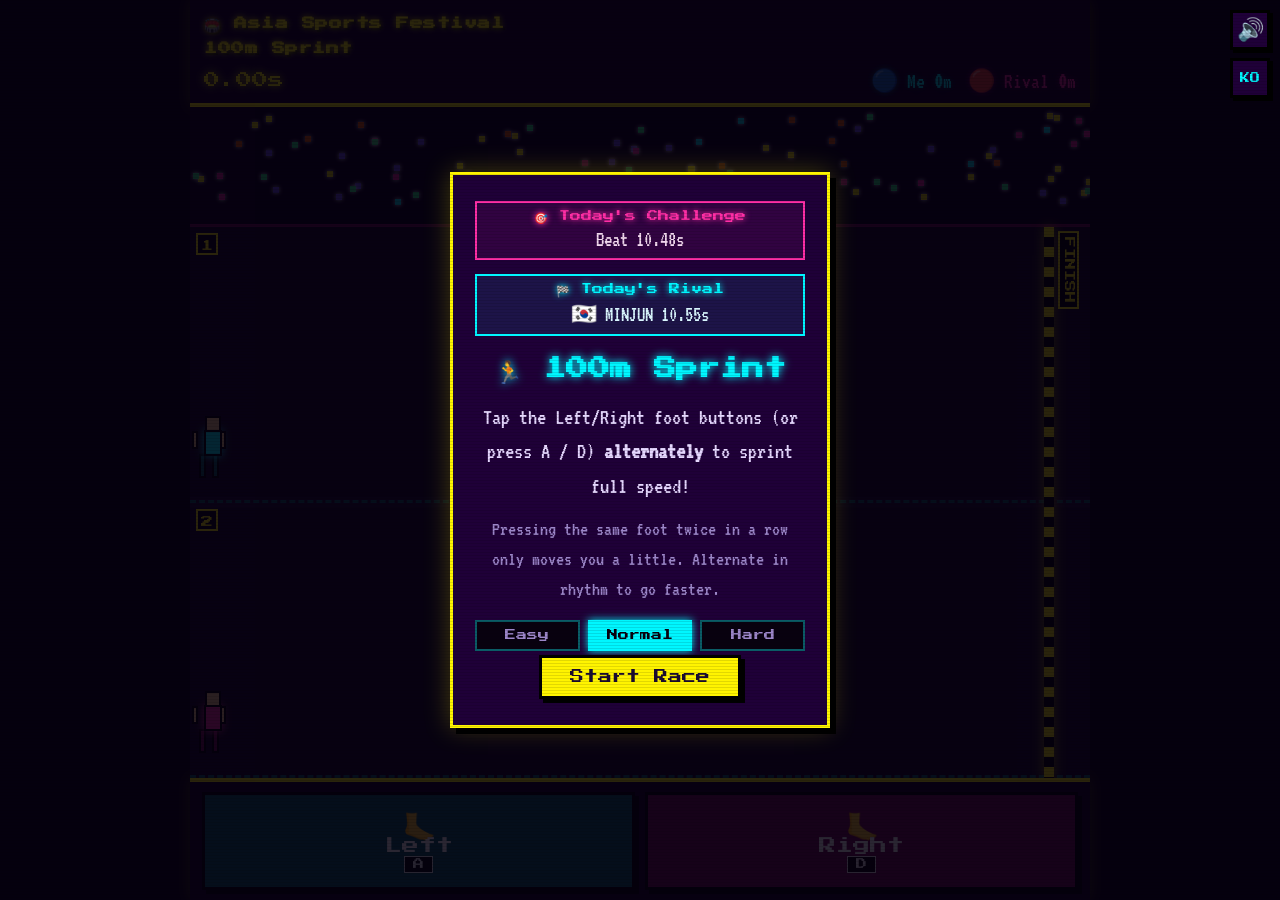
<file: index.html>
<!DOCTYPE html>
<html lang="ko">
<head>
<meta charset="UTF-8" />
<meta name="viewport" content="width=device-width, initial-scale=1.0, maximum-scale=1.0, user-scalable=no" />
<title>아시아 스포츠 페스티벌 - 육상 100m</title>
<link rel="preconnect" href="https://fonts.googleapis.com" />
<link rel="preconnect" href="https://fonts.gstatic.com" crossorigin />
<link href="https://fonts.googleapis.com/css2?family=Press+Start+2P&family=VT323&display=swap" rel="stylesheet" />
<link rel="stylesheet" href="style.css" />
</head>
<body>
  <div class="crt-overlay"></div>
  <div class="top-right-controls">
    <button id="soundToggleBtn" class="icon-toggle-btn" type="button" aria-label="소리 켜기/끄기">🔊</button>
    <button id="langToggleBtn" class="icon-toggle-btn lang-toggle-btn" type="button" aria-label="언어 전환">EN</button>
  </div>
  <div class="game-wrap">

    <header class="scoreboard">
      <h1><span data-i18n="h1Main">🏟️ 아시아 스포츠 페스티벌</span> <span data-i18n="h1Sub">육상 100m</span></h1>
      <div class="scoreboard-info">
        <div class="timer" id="timer">0.00초</div>
        <div class="distances">
          <span class="dist player-dist"><span data-i18n="labelMe">🔵 나</span> <b id="playerDist">0</b>m</span>
          <span class="dist bot-dist"><span data-i18n="labelRival">🔴 상대</span> <b id="botDist">0</b>m</span>
        </div>
      </div>
    </header>

    <main class="stadium">
      <div class="sky"></div>
      <div class="crowd" id="crowd"></div>
      <div id="comboDisplay" class="combo-display hidden"></div>
      <div id="comboPopup" class="combo-popup"></div>

      <div class="track">
        <div class="lane lane-player">
          <div class="lane-label">1</div>
          <div class="runner player" id="player">
            <div class="head"></div>
            <div class="body"></div>
            <div class="arm arm-left"></div>
            <div class="arm arm-right"></div>
            <div class="leg leg-left"></div>
            <div class="leg leg-right"></div>
          </div>
          <div class="runner ghost hidden" id="ghost">
            <div class="head"></div>
            <div class="body"></div>
            <div class="arm arm-left"></div>
            <div class="arm arm-right"></div>
            <div class="leg leg-left"></div>
            <div class="leg leg-right"></div>
          </div>
        </div>
        <div class="lane lane-bot">
          <div class="lane-label">2</div>
          <div class="runner bot" id="bot">
            <div class="head"></div>
            <div class="body"></div>
            <div class="arm arm-left"></div>
            <div class="arm arm-right"></div>
            <div class="leg leg-left"></div>
            <div class="leg leg-right"></div>
          </div>
        </div>
        <div class="finish-line">
          <span>FINISH</span>
        </div>
      </div>
    </main>

    <footer class="controls">
      <button id="leftFootBtn" class="foot-btn foot-left" type="button">
        <span class="foot-icon">🦶</span>
        <span class="foot-text" data-i18n="footLeft">왼발</span>
        <span class="key-hint">A</span>
      </button>
      <button id="rightFootBtn" class="foot-btn foot-right" type="button">
        <span class="foot-icon">🦶</span>
        <span class="foot-text" data-i18n="footRight">오른발</span>
        <span class="key-hint">D</span>
      </button>
    </footer>
  </div>

  <!-- Start overlay -->
  <div id="startOverlay" class="overlay">
    <div class="overlay-card">
      <div class="daily-challenge-box">
        <div class="daily-challenge-title" data-i18n="dailyChallengeTitle">🎯 오늘의 챌린지</div>
        <div id="dailyChallengeText" class="daily-challenge-text"></div>
      </div>
      <div class="rival-box">
        <div class="rival-box-title" data-i18n="rivalBoxTitle">🏁 오늘의 라이벌</div>
        <div id="rivalBoxText" class="rival-box-text"></div>
      </div>
      <h2 data-i18n="startTitle">🏃 육상 100m 달리기</h2>
      <p data-i18n="startInstruction">왼발/오른발 버튼(또는 키보드 A / D)을 <b>번갈아</b> 눌러서 전력 질주하세요!</p>
      <p class="tip" data-i18n="startTip">같은 발을 연속으로 누르면 조금만 전진해요. 리듬을 타면서 번갈아 눌러야 빨라져요.</p>
      <div class="difficulty-row">
        <button class="difficulty-btn" type="button" data-difficulty="easy" data-i18n="difficultyEasy">쉬움</button>
        <button class="difficulty-btn" type="button" data-difficulty="normal" data-i18n="difficultyNormal">보통</button>
        <button class="difficulty-btn" type="button" data-difficulty="hard" data-i18n="difficultyHard">어려움</button>
      </div>
      <button id="startBtn" class="primary-btn" data-i18n="startBtn">레이스 시작</button>
    </div>
  </div>

  <!-- Countdown overlay -->
  <div id="countdownOverlay" class="overlay hidden">
    <div class="countdown-number" id="countdownNumber">3</div>
  </div>

  <!-- False start overlay -->
  <div id="falseStartOverlay" class="overlay hidden">
    <div class="overlay-card">
      <h2 class="false-start-title" data-i18n="falseStartTitle">🚫 부정출발!</h2>
      <p data-i18n="falseStartMsg">총소리가 나기 전에 발을 움직였어요.<br />신호를 기다렸다가 다시 도전하세요.</p>
      <button id="falseStartRetryBtn" class="primary-btn" data-i18n="falseStartRetry">다시 도전</button>
    </div>
  </div>

  <!-- Result overlay -->
  <div id="resultOverlay" class="overlay hidden">
    <div class="overlay-card">
      <h2 id="resultTitle">🏆 결과</h2>
      <div id="medalBadge" class="medal-badge hidden"></div>
      <div id="newRecordBanner" class="new-record-banner hidden" data-i18n="newRecordBanner">🏆 최고기록 경신!</div>
      <div id="dailyChallengeBadge" class="daily-challenge-badge hidden" data-i18n="dailyChallengeSuccess">🎯 오늘의 챌린지 성공!</div>
      <p id="resultMessage"></p>
      <p class="result-time"><span data-i18n="finishTimeLabel">완주 시간:</span> <b id="resultTime">0.00</b><span data-i18n="secondsUnit">초</span></p>
      <p class="max-combo-row"><span data-i18n="maxComboLabel">이번 레이스 최고 콤보:</span> <b id="maxComboValue">0</b></p>
      <div class="result-btn-row">
        <button id="restartBtn" class="primary-btn big-restart-btn" data-i18n="restartBtn">다시 달리기</button>
        <button id="mainMenuBtn" class="secondary-btn" data-i18n="mainMenuBtn">메인으로 돌아가기</button>
        <button id="shareImageBtn" class="secondary-btn share-btn hidden" type="button" data-i18n="shareImageBtn">📸 결과 이미지 저장</button>
      </div>
      <div class="result-detail-group">
        <p id="bestTimeRow" class="best-time-row hidden"><span data-i18n="personalBestLabel">🥇 개인 최고기록:</span> <b id="bestTimeValue">0.00</b><span data-i18n="secondsUnit">초</span></p>
        <p id="nextGoalRow" class="next-goal-row hidden"><span data-i18n="nextGoalLabel">🎯 다음 목표:</span> <b id="nextGoalValue">0.00</b><span data-i18n="secondsUnit">초</span></p>
        <p id="beatBestRow" class="beat-best-row hidden"></p>
        <p id="rivalResultRow" class="rival-result-row hidden"></p>
        <div id="ghostBeatBadge" class="ghost-beat-badge hidden" data-i18n="ghostBeatBadge">👻 내 자신을 이겼습니다!</div>
      </div>
    </div>
  </div>

  <script src="script.js"></script>
</body>
</html>
</file>
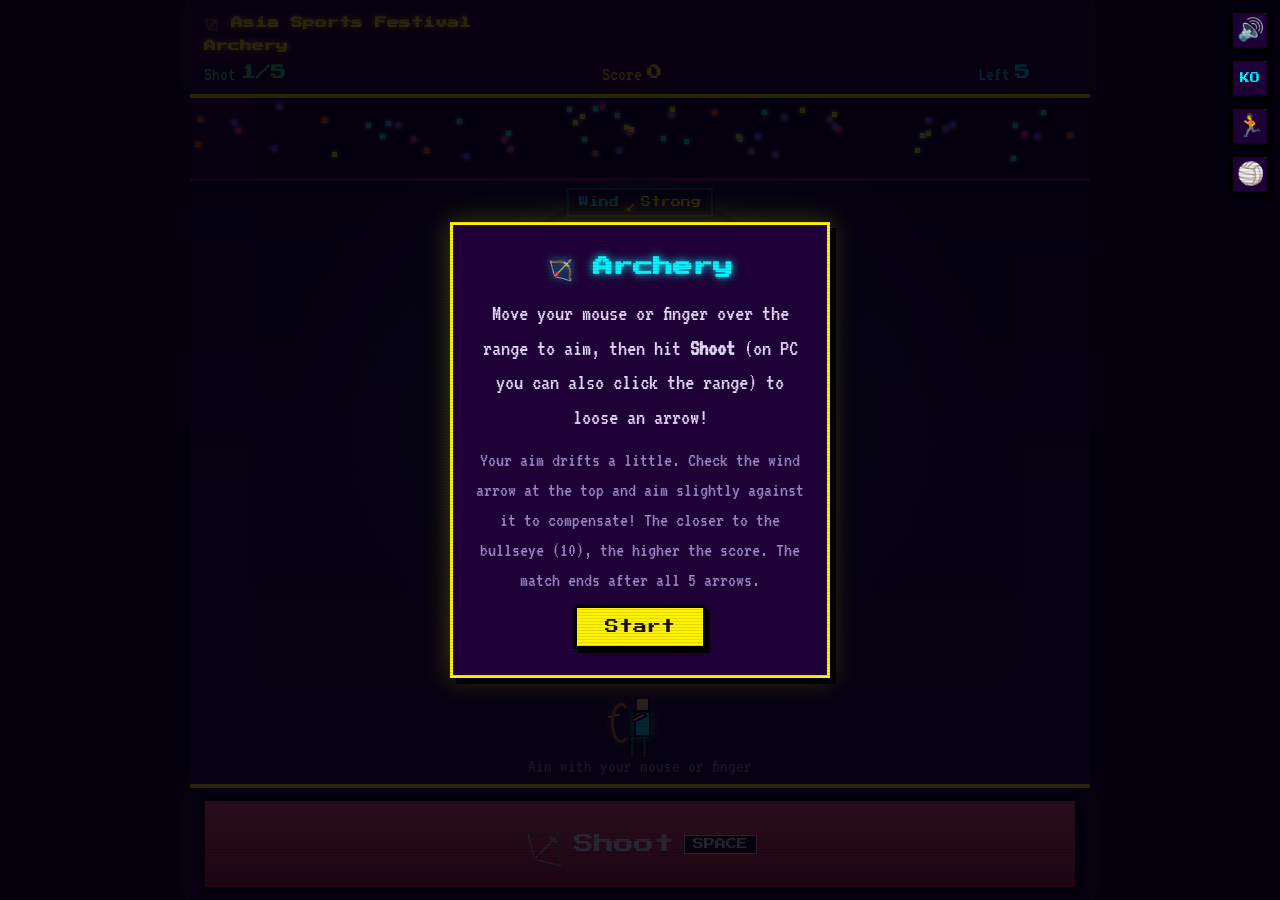
<file: archery.html>
<!DOCTYPE html>
<html lang="ko">
<head>
<meta charset="UTF-8" />
<meta name="viewport" content="width=device-width, initial-scale=1.0, maximum-scale=1.0, user-scalable=no" />
<title>아시아 스포츠 페스티벌 - 양궁</title>
<link rel="preconnect" href="https://fonts.googleapis.com" />
<link rel="preconnect" href="https://fonts.gstatic.com" crossorigin />
<link href="https://fonts.googleapis.com/css2?family=Press+Start+2P&family=VT323&display=swap" rel="stylesheet" />
<link rel="stylesheet" href="archery.css" />
</head>
<body>
  <div class="crt-overlay"></div>
  <div class="top-right-controls">
    <button id="soundToggleBtn" class="icon-toggle-btn" type="button" aria-label="소리 켜기/끄기">🔊</button>
    <button id="langToggleBtn" class="icon-toggle-btn lang-toggle-btn" type="button" aria-label="언어 전환">EN</button>
    <a href="index.html" class="icon-toggle-btn home-link-btn" aria-label="육상 100m로 이동">🏃</a>
    <a href="sepak.html" class="icon-toggle-btn home-link-btn" aria-label="세팍타크로로 이동">🏐</a>
  </div>

  <div class="game-wrap">
    <header class="scoreboard">
      <h1><span data-i18n="h1Main">🏹 아시아 스포츠 페스티벌</span> <span data-i18n="h1Sub">양궁</span></h1>
      <div class="scoreboard-info">
        <div class="stat shot-stat"><span data-i18n="shotLabel">발</span> <b id="shotValue">1/5</b></div>
        <div class="stat score-stat"><span data-i18n="scoreLabel">점수</span> <b id="scoreValue">0</b></div>
        <div class="stat arrows-stat"><span data-i18n="arrowsLabel">화살</span> <b id="arrowsValue">5</b></div>
      </div>
    </header>

    <main class="range-stage" id="rangeStage">
      <div class="sky"></div>
      <div class="crowd" id="crowd"></div>

      <div class="wind-indicator" id="windIndicator">
        <span class="wind-tag" data-i18n="windLabel">바람</span>
        <span class="wind-arrow" id="windArrow">→</span>
        <span class="wind-strength" id="windStrength"></span>
      </div>

      <div class="target" id="target">
        <div class="target-rings"></div>
        <div class="target-center"></div>
      </div>

      <div class="target-pulse" id="targetPulse"></div>
      <div class="stuck-arrows" id="stuckArrows"></div>

      <div class="aim-line" id="aimLine"></div>
      <div class="reticle" id="reticle"><div class="ring"></div></div>
      <div class="score-popup" id="scorePopup">
        <span class="score-popup-main" id="scorePopupMain"></span>
        <span class="score-popup-sub" id="scorePopupSub"></span>
      </div>
      <div class="combo-popup" id="comboPopup"></div>

      <div class="archer" id="archer">
        <div class="head"></div>
        <div class="body"></div>
        <div class="bow"></div>
        <div class="arm arm-front"></div>
        <div class="arm arm-back"></div>
        <div class="leg leg-left"></div>
        <div class="leg leg-right"></div>
      </div>

      <div class="arrow-flying" id="arrowFlying"></div>

      <div class="aim-tip" id="aimTip" data-i18n="aimHint">마우스나 손가락으로 조준하세요</div>
    </main>

    <footer class="controls">
      <button id="shootBtn" class="shoot-btn" type="button">
        <span class="shoot-icon">🏹</span>
        <span class="shoot-text" data-i18n="shootBtn">발사</span>
        <span class="key-hint">SPACE</span>
      </button>
    </footer>
  </div>

  <!-- Start overlay -->
  <div id="startOverlay" class="overlay">
    <div class="overlay-card">
      <h2 data-i18n="startTitle">🏹 양궁</h2>
      <p data-i18n="startInstruction">화면 위에서 마우스나 손가락을 움직여 과녁을 조준하고, <b>발사</b> 버튼(PC는 화면 클릭도 가능)으로 화살을 쏘세요!</p>
      <p class="tip" data-i18n="startTip">조준선이 미세하게 흔들려요. 한가운데(10점)에 가까울수록 높은 점수! 5발을 모두 쏘면 경기가 끝나고 결과가 나옵니다.</p>
      <button id="startBtn" class="primary-btn" data-i18n="startBtn">시작하기</button>
    </div>
  </div>

  <!-- Result overlay -->
  <div id="resultOverlay" class="overlay hidden">
    <div class="overlay-card">
      <h2 id="resultTitle" data-i18n="resultTitle">🎯 결과</h2>
      <div id="newRecordBanner" class="new-record-banner hidden" data-i18n="newRecordBanner">🏆 최고기록 경신!</div>
      <p id="ratingText" class="rating-text"></p>
      <p class="result-stat total-score-row"><span data-i18n="finalScoreLabel">TOTAL SCORE</span> <b id="finalScore">0</b> <span class="of-max" id="finalOfMax">/ 50</span></p>
      <p class="breakdown-label" data-i18n="breakdownLabel">5발의 점수</p>
      <div id="shotBreakdown" class="shot-breakdown"></div>
      <div class="result-extra-stats">
        <div class="mini-stat">
          <span class="mini-stat-label" data-i18n="bestHitLabel">최고 명중</span>
          <b id="bestHitValue">-</b>
        </div>
        <div class="mini-stat">
          <span class="mini-stat-label" data-i18n="perfectCountLabel">PERFECT</span>
          <b id="perfectCountValue">0</b>
        </div>
        <div class="mini-stat">
          <span class="mini-stat-label" data-i18n="maxComboLabel">최고 콤보</span>
          <b id="maxComboValue">0</b>
        </div>
      </div>
      <p class="result-stat best-score-row"><span data-i18n="bestScoreLabel">개인 최고 점수:</span> <b id="bestScoreValue">0</b></p>
      <div class="result-btn-row">
        <button id="restartBtn" class="primary-btn big-restart-btn" data-i18n="restartBtn">다시 쏘기</button>
        <button id="mainMenuBtn" class="secondary-btn" data-i18n="mainMenuBtn">메인으로 돌아가기</button>
      </div>
    </div>
  </div>

  <script src="archery.js"></script>
</body>
</html>
</file>
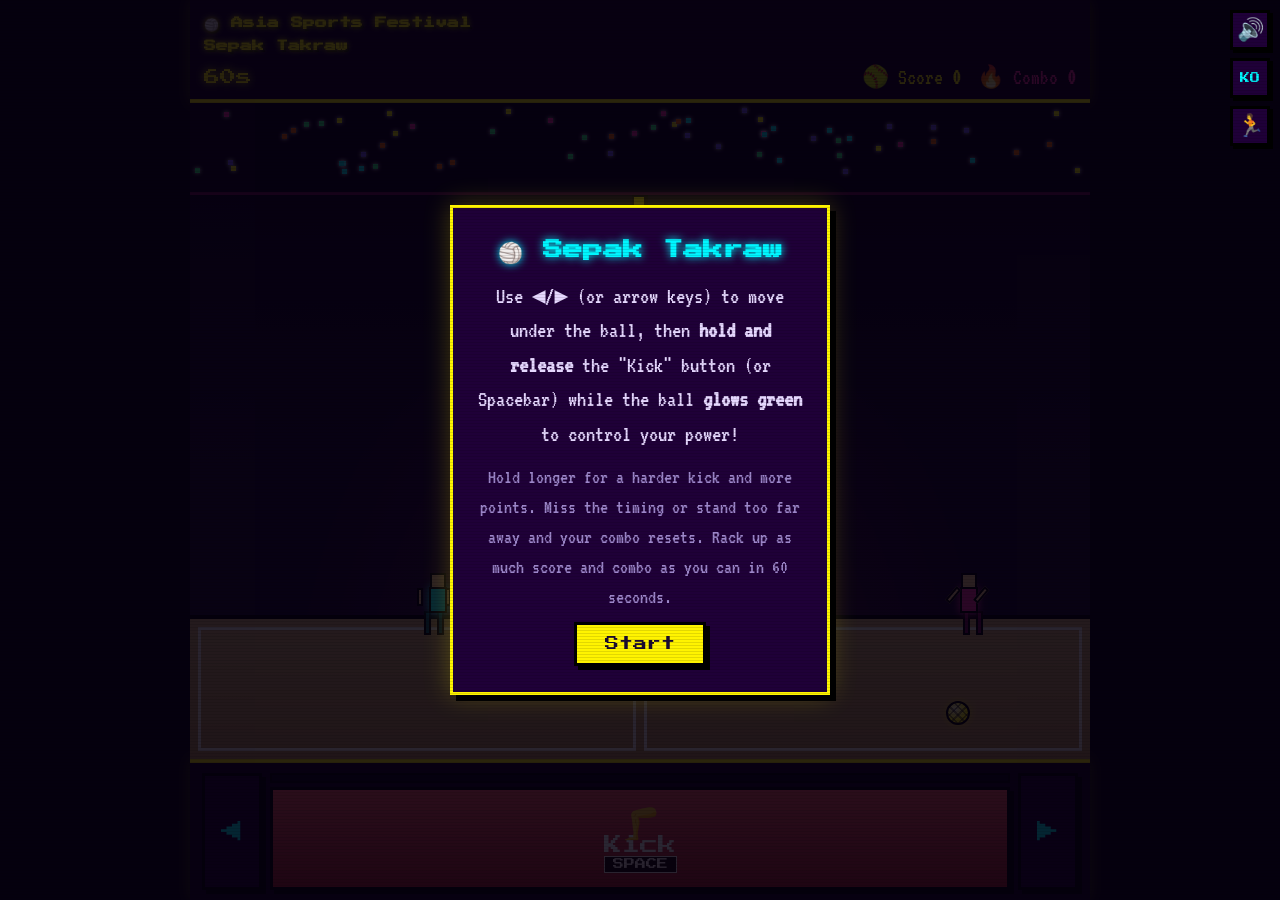
<file: sepak.html>
<!DOCTYPE html>
<html lang="ko">
<head>
<meta charset="UTF-8" />
<meta name="viewport" content="width=device-width, initial-scale=1.0, maximum-scale=1.0, user-scalable=no" />
<title>아시아 스포츠 페스티벌 - 세팍타크로</title>
<link rel="preconnect" href="https://fonts.googleapis.com" />
<link rel="preconnect" href="https://fonts.gstatic.com" crossorigin />
<link href="https://fonts.googleapis.com/css2?family=Press+Start+2P&family=VT323&display=swap" rel="stylesheet" />
<link rel="stylesheet" href="sepak.css" />
</head>
<body>
  <div class="crt-overlay"></div>
  <div class="top-right-controls">
    <button id="soundToggleBtn" class="icon-toggle-btn" type="button" aria-label="소리 켜기/끄기">🔊</button>
    <button id="langToggleBtn" class="icon-toggle-btn lang-toggle-btn" type="button" aria-label="언어 전환">EN</button>
    <a href="index.html" class="icon-toggle-btn home-link-btn" aria-label="육상 100m로 이동">🏃</a>
  </div>

  <div class="game-wrap">
    <header class="scoreboard">
      <h1><span data-i18n="h1Main">🏐 아시아 스포츠 페스티벌</span> <span data-i18n="h1Sub">세팍타크로</span></h1>
      <div class="scoreboard-info">
        <div class="timer" id="timer">60<span data-i18n="secondsUnit">초</span></div>
        <div class="stats">
          <span class="stat score-stat">🥎 <span data-i18n="scoreLabel">점수</span> <b id="scoreValue">0</b></span>
          <span class="stat combo-stat">🔥 <span data-i18n="comboLabel">콤보</span> <b id="comboValue">0</b></span>
        </div>
      </div>
    </header>

    <main class="court-stage">
      <div class="sky"></div>
      <div class="crowd" id="crowd"></div>
      <div id="comboPopup" class="combo-popup"></div>

      <div class="court">
        <div class="net">
          <div class="net-tape"></div>
        </div>

        <div class="landing-shadow" id="landingShadow"></div>

        <div class="zone-gauge" id="zoneGauge">
          <div class="zone-band"></div>
          <div class="zone-marker" id="zoneMarker"></div>
        </div>

        <div class="player us" id="usPlayer">
          <div class="head"></div>
          <div class="body"></div>
          <div class="arm arm-left"></div>
          <div class="arm arm-right"></div>
          <div class="leg leg-left"></div>
          <div class="leg leg-right"></div>
        </div>

        <div class="player opponent" id="opponentPlayer">
          <div class="head"></div>
          <div class="body"></div>
          <div class="arm arm-left"></div>
          <div class="arm arm-right"></div>
          <div class="leg leg-left"></div>
          <div class="leg leg-right"></div>
        </div>

        <div class="ball" id="ball"></div>
      </div>

      <div class="court-floor">
        <div class="court-half court-half-left"></div>
        <div class="court-half court-half-right"></div>
      </div>
    </main>

    <footer class="controls">
      <button id="moveLeftBtn" class="move-btn" type="button" aria-label="왼쪽으로 이동">◀</button>
      <div class="kick-wrap">
        <div class="power-meter"><div class="power-fill" id="powerFill"></div></div>
        <button id="kickBtn" class="kick-btn" type="button">
          <span class="kick-icon">🦵</span>
          <span class="kick-text" data-i18n="kickBtn">차기</span>
          <span class="key-hint">SPACE</span>
        </button>
      </div>
      <button id="moveRightBtn" class="move-btn" type="button" aria-label="오른쪽으로 이동">▶</button>
    </footer>
  </div>

  <!-- Start overlay -->
  <div id="startOverlay" class="overlay">
    <div class="overlay-card">
      <h2 data-i18n="startTitle">🏐 세팍타크로</h2>
      <p data-i18n="startInstruction">◀/▶ 버튼(또는 방향키)으로 움직여서 공 아래로 이동하고, 공이 <b>초록색으로 빛날 때</b> "차기" 버튼(또는 스페이스바)을 <b>누르고 있다가 떼면</b> 세기 조절해서 넘길 수 있어요!</p>
      <p class="tip" data-i18n="startTip">오래 누를수록 강하게 차서 점수가 더 올라가요. 타이밍을 놓치거나 공에서 멀리 있으면 콤보가 초기화돼요. 60초 동안 최대한 많은 점수와 콤보를 쌓아보세요.</p>
      <button id="startBtn" class="primary-btn" data-i18n="startBtn">시작하기</button>
    </div>
  </div>

  <!-- Result overlay -->
  <div id="resultOverlay" class="overlay hidden">
    <div class="overlay-card">
      <h2 id="resultTitle" data-i18n="resultTitle">⏱️ 타임 업!</h2>
      <div id="newRecordBanner" class="new-record-banner hidden" data-i18n="newRecordBanner">🏆 최고기록 경신!</div>
      <p class="result-stat"><span data-i18n="finalScoreLabel">이번 점수:</span> <b id="finalScore">0</b></p>
      <p class="result-stat"><span data-i18n="finalComboLabel">이번 최고 콤보:</span> <b id="finalMaxCombo">0</b></p>
      <p class="result-stat best-score-row"><span data-i18n="bestScoreLabel">개인 최고 점수:</span> <b id="bestScoreValue">0</b></p>
      <div class="result-btn-row">
        <button id="restartBtn" class="primary-btn big-restart-btn" data-i18n="restartBtn">다시 하기</button>
        <button id="mainMenuBtn" class="secondary-btn" data-i18n="mainMenuBtn">메인으로 돌아가기</button>
      </div>
    </div>
  </div>

  <script src="sepak.js"></script>
</body>
</html>
</file>
<file: style.css>
:root {
  --bg-black: #08010f;
  --bg-panel: #150025;
  --bg-panel-2: #1f0038;
  --neon-cyan: #00f6ff;
  --neon-cyan-dark: #0a5c66;
  --neon-magenta: #ff2ea6;
  --neon-magenta-dark: #7a0e56;
  --neon-yellow: #fff400;
  --neon-yellow-dark: #a89400;
  --neon-green: #39ff88;
  --track-dark: #170a26;
  --track-dark-2: #200e33;
  --player-color: var(--neon-cyan);
  --player-dark: var(--neon-cyan-dark);
  --bot-color: var(--neon-magenta);
  --bot-dark: var(--neon-magenta-dark);
  --panel-bg: var(--bg-panel);
  --accent: var(--neon-yellow);
  --runner-w: 46px;
  --runner-h: 62px;
  --font-pixel: "Press Start 2P", monospace;
  --font-retro: "VT323", monospace;
}

* {
  box-sizing: border-box;
}

html, body {
  height: 100%;
  margin: 0;
  padding: 0;
  overflow: hidden;
  font-family: var(--font-retro);
  font-size: 20px;
  background: var(--bg-black);
  color: #fff;
  -webkit-tap-highlight-color: transparent;
}

.game-wrap {
  display: flex;
  flex-direction: column;
  height: 100%;
  width: 100%;
  position: relative;
}

/* ---------- CRT scanline overlay ---------- */
.crt-overlay {
  position: fixed;
  inset: 0;
  z-index: 999;
  pointer-events: none;
  background: repeating-linear-gradient(
    to bottom,
    rgba(0, 0, 0, 0.25) 0px,
    rgba(0, 0, 0, 0.25) 1px,
    transparent 1px,
    transparent 3px
  );
  mix-blend-mode: multiply;
  opacity: 0.45;
}

/* ---------- Top-right controls (sound / language) ---------- */
.top-right-controls {
  position: fixed;
  top: 10px;
  right: 10px;
  z-index: 500;
  display: flex;
  flex-direction: column;
  gap: 8px;
}

.icon-toggle-btn {
  width: 40px;
  height: 40px;
  display: flex;
  align-items: center;
  justify-content: center;
  font-size: 1.1rem;
  line-height: 1;
  color: var(--neon-yellow);
  background: var(--bg-panel-2);
  border: 3px solid #000;
  border-radius: 0;
  box-shadow: 3px 3px 0 #000;
  cursor: pointer;
  touch-action: manipulation;
  transition: transform 0.06s ease-out, box-shadow 0.06s ease-out;
}

.icon-toggle-btn:active,
.icon-toggle-btn.pressed {
  transform: translate(3px, 3px);
  box-shadow: 0 0 0 #000;
}

.icon-toggle-btn.muted {
  color: #666;
}

.lang-toggle-btn {
  font-family: var(--font-pixel);
  font-size: 0.5rem;
  color: var(--neon-cyan);
}

.false-start-title {
  color: var(--neon-magenta) !important;
  text-shadow: 0 0 8px var(--neon-magenta) !important;
}

/* ---------- Scoreboard ---------- */
.scoreboard {
  background: var(--panel-bg);
  padding: 10px 14px;
  border-bottom: 4px solid var(--accent);
  box-shadow: 0 4px 0 #000, 0 0 14px rgba(255, 244, 0, 0.25);
  flex: 0 0 auto;
}

.scoreboard h1 {
  margin: 0;
  font-family: var(--font-pixel);
  font-size: 0.65rem;
  line-height: 1.6;
  letter-spacing: 0.5px;
  color: var(--neon-cyan);
  text-shadow: 0 0 6px var(--neon-cyan), 2px 2px 0 #000;
}

.scoreboard h1 span {
  display: block;
  color: var(--accent);
  text-shadow: 0 0 6px var(--accent), 2px 2px 0 #000;
  margin-top: 4px;
}

.scoreboard-info {
  display: flex;
  justify-content: space-between;
  align-items: center;
  margin-top: 8px;
  font-family: var(--font-retro);
  font-size: 1.15rem;
}

.timer {
  font-family: var(--font-pixel);
  font-variant-numeric: tabular-nums;
  font-size: 0.8rem;
  color: var(--neon-yellow);
  text-shadow: 0 0 8px var(--neon-yellow);
}

.distances {
  display: flex;
  gap: 16px;
  font-size: 1.1rem;
}

.player-dist { color: var(--neon-cyan); text-shadow: 0 0 6px var(--neon-cyan-dark); }
.bot-dist { color: var(--neon-magenta); text-shadow: 0 0 6px var(--neon-magenta-dark); }

/* ---------- Stadium ---------- */
.stadium {
  position: relative;
  flex: 1 1 auto;
  min-height: 0;
  overflow: hidden;
}

.sky {
  position: absolute;
  inset: 0;
  background:
    radial-gradient(ellipse at 50% 100%, rgba(255, 46, 166, 0.35) 0%, rgba(255, 46, 166, 0) 55%),
    linear-gradient(to bottom, #0a0018 0%, #1a0b30 55%, #1a0b30 100%);
}

.crowd {
  position: absolute;
  top: 0;
  left: 0;
  right: 0;
  height: 18%;
  min-height: 30px;
  background: #0c0018;
  border-bottom: 3px solid var(--neon-magenta-dark);
  overflow: hidden;
}

.crowd-dot {
  position: absolute;
  width: 6px;
  height: 6px;
  border-radius: 0;
  opacity: 0.9;
  box-shadow: 0 0 4px currentColor;
  animation-name: crowd-sparkle;
  animation-timing-function: ease-in-out;
  animation-iteration-count: infinite;
}

@keyframes crowd-sparkle {
  0%, 100% { opacity: 0.45; filter: brightness(0.8) saturate(0.9); transform: scale(1); }
  50% { opacity: 1; filter: brightness(1.9) saturate(1.3); transform: scale(1.3); }
}

.track {
  position: absolute;
  left: 0;
  right: 0;
  bottom: 0;
  top: 18%;
  background: var(--track-dark);
  background-image: repeating-linear-gradient(
    to bottom,
    var(--track-dark) 0,
    var(--track-dark) 49%,
    var(--track-dark-2) 49%,
    var(--track-dark-2) 51%,
    var(--track-dark) 51%,
    var(--track-dark) 100%
  );
}

.lane {
  position: relative;
  height: 50%;
  border-bottom: 3px dashed var(--neon-cyan-dark);
}

.lane:last-child {
  border-bottom: none;
}

.lane-label {
  position: absolute;
  left: 6px;
  top: 6px;
  width: 22px;
  height: 22px;
  line-height: 22px;
  text-align: center;
  background: var(--bg-black);
  border: 2px solid var(--neon-yellow);
  color: var(--neon-yellow);
  border-radius: 0;
  font-family: var(--font-pixel);
  font-size: 0.6rem;
  z-index: 2;
}

.finish-line {
  position: absolute;
  top: 0;
  bottom: 0;
  right: 4%;
  width: 10px;
  background: repeating-linear-gradient(
    to bottom,
    var(--neon-yellow) 0,
    var(--neon-yellow) 10px,
    #000 10px,
    #000 20px
  );
  box-shadow: 0 0 12px rgba(255, 244, 0, 0.6);
  z-index: 3;
}

.finish-line span {
  position: absolute;
  top: 4px;
  left: 14px;
  writing-mode: vertical-rl;
  font-family: var(--font-pixel);
  font-size: 0.55rem;
  background: #000;
  border: 2px solid var(--neon-yellow);
  color: var(--neon-yellow);
  padding: 4px 3px;
  white-space: nowrap;
}

/* ---------- Runner ---------- */
.runner {
  position: absolute;
  bottom: 8%;
  left: 0;
  width: var(--runner-w);
  height: var(--runner-h);
  transform: translateX(0);
  will-change: left;
}

.runner .head {
  position: absolute;
  top: 0;
  left: 50%;
  transform: translateX(-50%);
  width: 16px;
  height: 16px;
  border-radius: 0;
  background: #ffcf8f;
  border: 2px solid #000;
  z-index: 3;
}

.runner .body {
  position: absolute;
  top: 14px;
  left: 50%;
  transform: translateX(-50%);
  width: 18px;
  height: 26px;
  border-radius: 0;
  border: 2px solid #000;
  z-index: 2;
}

.runner.player .body { background: var(--player-color); box-shadow: 0 0 8px var(--player-color); }
.runner.bot .body { background: var(--bot-color); box-shadow: 0 0 8px var(--bot-color); }
.runner.ghost {
  opacity: 0.5;
  bottom: calc(8% + 22px);
  z-index: 4;
}
.runner.ghost .head { background: #e6e6f5; border-color: #9c9cc9; }
.runner.ghost .body { background: #cfcfff; box-shadow: 0 0 8px #cfcfff; border-color: #9c9cc9; }

.runner .leg {
  position: absolute;
  top: 38px;
  width: 7px;
  height: 24px;
  border-radius: 0;
  border: 2px solid #000;
  transform-origin: top center;
  transition: transform 0.12s ease-out;
  z-index: 1;
}

.runner.player .leg { background: var(--player-dark); }
.runner.bot .leg { background: var(--bot-dark); }
.runner.ghost .leg { background: #8f8fc9; border-color: #9c9cc9; }

.runner .leg-left { left: 9px; }
.runner .leg-right { left: 22px; }

.runner .arm {
  position: absolute;
  top: 15px;
  width: 6px;
  height: 18px;
  border-radius: 0;
  border: 2px solid #000;
  transform-origin: top center;
  transition: transform 0.12s ease-out;
  z-index: 3;
}

.runner.player .arm { background: #ffcf8f; }
.runner.bot .arm { background: #ffcf8f; }
.runner.ghost .arm { background: #e6e6f5; border-color: #9c9cc9; }

.runner .arm-left { left: 2px; }
.runner .arm-right { left: 30px; }

.runner.phase-left .leg-left { transform: rotate(-32deg); }
.runner.phase-left .leg-right { transform: rotate(24deg); }
.runner.phase-left .arm-left { transform: rotate(26deg); }
.runner.phase-left .arm-right { transform: rotate(-30deg); }

.runner.phase-right .leg-left { transform: rotate(24deg); }
.runner.phase-right .leg-right { transform: rotate(-32deg); }
.runner.phase-right .arm-left { transform: rotate(-30deg); }
.runner.phase-right .arm-right { transform: rotate(26deg); }

.runner.finished {
  filter: drop-shadow(0 0 8px var(--neon-yellow));
}

/* ---------- 10-combo fire effect (brief, localized to the player sprite) ---------- */
.runner.player.on-fire::before,
.runner.player.on-fire::after {
  content: "🔥";
  position: absolute;
  bottom: -8px;
  font-size: 15px;
  line-height: 1;
  pointer-events: none;
  z-index: 5;
  animation: fireFlicker 0.35s ease-in-out infinite alternate;
}

.runner.player.on-fire::before {
  left: -6px;
  animation-delay: 0s;
}

.runner.player.on-fire::after {
  right: -6px;
  animation-delay: 0.15s;
}

@keyframes fireFlicker {
  0% { transform: scale(0.85) translateY(0); opacity: 0.8; }
  100% { transform: scale(1.15) translateY(-4px); opacity: 1; }
}

/* ---------- Controls ---------- */
.controls {
  flex: 0 0 auto;
  display: flex;
  gap: 10px;
  padding: 10px 12px calc(10px + env(safe-area-inset-bottom));
  background: var(--panel-bg);
  border-top: 4px solid var(--accent);
  box-shadow: 0 -4px 0 #000, 0 0 14px rgba(255, 244, 0, 0.25);
}

.foot-btn {
  flex: 1 1 50%;
  display: flex;
  flex-direction: column;
  align-items: center;
  justify-content: center;
  gap: 2px;
  padding: 14px 8px;
  min-height: 78px;
  font-family: var(--font-pixel);
  font-size: 0.7rem;
  color: #fff;
  border: 3px solid #000;
  border-radius: 0;
  cursor: pointer;
  user-select: none;
  -webkit-user-select: none;
  touch-action: manipulation;
  box-shadow: 4px 4px 0 #000;
  transition: transform 0.06s ease-out, box-shadow 0.06s ease-out, filter 0.06s ease-out;
}

.foot-left {
  background: var(--neon-cyan-dark);
}

.foot-right {
  background: var(--neon-magenta-dark);
}

.foot-btn:active,
.foot-btn.pressed {
  transform: translate(4px, 4px);
  box-shadow: 0 0 0 #000;
  filter: brightness(1.3);
}

.foot-icon {
  font-size: 1.3rem;
  line-height: 1;
}

.key-hint {
  font-family: var(--font-pixel);
  font-size: 0.55rem;
  opacity: 0.9;
  background: #000;
  border: 1px solid currentColor;
  padding: 2px 8px;
}

/* ---------- Overlays ---------- */
.overlay {
  position: fixed;
  inset: 0;
  background: rgba(5, 0, 15, 0.85);
  display: flex;
  align-items: center;
  justify-content: center;
  z-index: 10;
  padding: 20px;
}

.overlay.hidden {
  display: none;
}

.hidden {
  display: none !important;
}

.overlay-card {
  background: var(--bg-panel-2);
  border: 3px solid var(--accent);
  border-radius: 0;
  padding: 26px 22px;
  max-width: 380px;
  width: 100%;
  max-height: 90vh;
  overflow-y: auto;
  text-align: center;
  box-shadow: 6px 6px 0 #000, 0 0 24px rgba(255, 244, 0, 0.25);
}

.overlay-card h2 {
  margin: 0 0 14px;
  font-family: var(--font-pixel);
  font-size: 1.1rem;
  color: var(--neon-cyan);
  text-shadow: 0 0 8px var(--neon-cyan);
  line-height: 1.6;
}

.overlay-card p {
  margin: 10px 0;
  font-size: 1.15rem;
  line-height: 1.5;
  color: #e6d8ff;
}

.overlay-card .tip {
  font-size: 1rem;
  color: #9c86c9;
}

.result-time {
  font-family: var(--font-pixel);
  font-size: 0.85rem;
  color: var(--accent);
  text-shadow: 0 0 8px var(--accent);
  margin: 16px 0 !important;
}

.result-btn-row {
  display: flex;
  flex-direction: column;
  gap: 12px;
  margin-top: 14px;
}

.result-detail-group {
  margin-top: 18px;
  padding-top: 14px;
  border-top: 2px dashed var(--neon-cyan-dark);
}

/* ---------- Difficulty selector (start screen) ---------- */
.difficulty-row {
  display: flex;
  gap: 8px;
  margin: 16px 0 4px;
}

.difficulty-btn {
  flex: 1 1 33%;
  padding: 8px 4px;
  font-family: var(--font-pixel);
  font-size: 0.55rem;
  color: #9c86c9;
  background: var(--bg-black);
  border: 2px solid var(--neon-cyan-dark);
  border-radius: 0;
  cursor: pointer;
  touch-action: manipulation;
}

.difficulty-btn.active {
  color: var(--bg-black);
  background: var(--neon-cyan);
  border-color: var(--neon-cyan);
  box-shadow: 0 0 8px var(--neon-cyan);
}

/* ---------- Combo (in-race) ---------- */
.combo-display {
  position: absolute;
  top: 6px;
  left: 50%;
  transform: translateX(-50%);
  z-index: 4;
  font-family: var(--font-pixel);
  font-size: 0.6rem;
  color: var(--neon-yellow);
  background: rgba(8, 1, 15, 0.75);
  border: 2px solid var(--neon-yellow);
  padding: 4px 10px;
  pointer-events: none;
  white-space: nowrap;
}

.combo-popup {
  position: absolute;
  top: 38%;
  left: 50%;
  transform: translate(-50%, -50%);
  z-index: 5;
  font-family: var(--font-pixel);
  font-size: 1rem;
  color: var(--neon-magenta);
  text-shadow: 0 0 10px var(--neon-magenta), 2px 2px 0 #000;
  opacity: 0;
  pointer-events: none;
  white-space: nowrap;
}

.combo-popup.show {
  animation: comboPopFade 0.9s ease-out;
}

@keyframes comboPopFade {
  0% { opacity: 0; transform: translate(-50%, -40%) scale(0.7); }
  20% { opacity: 1; transform: translate(-50%, -50%) scale(1.15); }
  35% { opacity: 1; transform: translate(-50%, -50%) scale(1); }
  75% { opacity: 1; }
  100% { opacity: 0; transform: translate(-50%, -60%) scale(1); }
}

/* ---------- Result screen: medal / personal-best ---------- */
.medal-badge {
  display: inline-block;
  font-family: var(--font-pixel);
  font-size: 0.7rem;
  margin: 4px 0 12px;
  padding: 6px 10px;
  border: 2px solid var(--neon-yellow);
}

.medal-gold { color: var(--neon-yellow); text-shadow: 0 0 8px var(--neon-yellow); border-color: var(--neon-yellow); }
.medal-silver { color: #d9d9f5; text-shadow: 0 0 8px #d9d9f5; border-color: #d9d9f5; }
.medal-bronze { color: #ff9c4a; text-shadow: 0 0 8px #ff9c4a; border-color: #ff9c4a; }

.new-record-banner {
  font-family: var(--font-pixel);
  font-size: 0.65rem;
  color: var(--neon-green);
  text-shadow: 0 0 8px var(--neon-green);
  margin: 0 0 10px;
  animation: newRecordPulse 1s ease-in-out infinite;
}

@keyframes newRecordPulse {
  0%, 100% { transform: scale(1); opacity: 1; }
  50% { transform: scale(1.06); opacity: 0.85; }
}

.best-time-row {
  font-size: 1rem !important;
  color: #d8e0f5;
  margin: 4px 0 !important;
}

.beat-best-row {
  font-size: 0.95rem !important;
  color: #ff9c4a;
  margin: 4px 0 !important;
}

.next-goal-row {
  font-size: 1rem !important;
  color: var(--neon-green);
  margin: 4px 0 !important;
}

.max-combo-row {
  font-size: 1rem !important;
  color: var(--neon-yellow);
  margin: 4px 0 10px !important;
}

.daily-challenge-badge {
  font-family: var(--font-pixel);
  font-size: 0.6rem;
  color: var(--neon-magenta);
  text-shadow: 0 0 8px var(--neon-magenta);
  border: 2px solid var(--neon-magenta);
  padding: 5px 8px;
  margin: 0 0 10px;
  display: inline-block;
}

/* ---------- Daily challenge box (start screen) ---------- */
.daily-challenge-box {
  border: 2px solid var(--neon-magenta);
  background: rgba(255, 46, 166, 0.08);
  padding: 8px 10px;
  margin-bottom: 14px;
  text-align: center;
}

.daily-challenge-title {
  font-family: var(--font-pixel);
  font-size: 0.55rem;
  color: var(--neon-magenta);
  text-shadow: 0 0 6px var(--neon-magenta);
  margin-bottom: 4px;
}

.daily-challenge-text {
  font-family: var(--font-retro);
  font-size: 1.05rem;
  color: #f2d9ee;
}

/* ---------- Rival box (start screen) ---------- */
.rival-box {
  border: 2px solid var(--neon-cyan);
  background: rgba(0, 246, 255, 0.08);
  padding: 8px 10px;
  margin-bottom: 16px;
  text-align: center;
}

.rival-box-title {
  font-family: var(--font-pixel);
  font-size: 0.55rem;
  color: var(--neon-cyan);
  text-shadow: 0 0 6px var(--neon-cyan);
  margin-bottom: 4px;
}

.rival-box-text {
  font-family: var(--font-retro);
  font-size: 1.05rem;
  color: #d9f6ff;
}

.rival-result-row {
  font-size: 1rem !important;
  color: var(--neon-cyan);
  margin: 4px 0 !important;
}

.ghost-beat-badge {
  font-family: var(--font-pixel);
  font-size: 0.6rem;
  color: #cfcfff;
  text-shadow: 0 0 8px #cfcfff;
  border: 2px solid #cfcfff;
  padding: 5px 8px;
  margin: 0 0 10px;
  display: inline-block;
}

/* ---------- Big, prominent restart button ---------- */
.primary-btn.big-restart-btn {
  font-size: 0.95rem;
  padding: 18px 28px;
  box-shadow: 5px 5px 0 #000, 0 0 16px rgba(255, 244, 0, 0.4);
}

.primary-btn,
.secondary-btn {
  padding: 12px 28px;
  font-family: var(--font-pixel);
  font-size: 0.7rem;
  border: 3px solid #000;
  border-radius: 0;
  cursor: pointer;
  touch-action: manipulation;
  box-shadow: 4px 4px 0 #000;
  transition: transform 0.06s ease-out, box-shadow 0.06s ease-out;
}

.primary-btn {
  color: #1a0b30;
  background: var(--accent);
}

.secondary-btn {
  color: var(--neon-cyan);
  background: transparent;
  border-color: var(--neon-cyan);
  box-shadow: 4px 4px 0 var(--neon-cyan-dark);
}

.share-btn {
  color: var(--neon-magenta);
  border-color: var(--neon-magenta);
  box-shadow: 4px 4px 0 var(--neon-magenta-dark);
}

.share-btn:disabled {
  opacity: 0.5;
  cursor: not-allowed;
}

.primary-btn:active,
.secondary-btn:active {
  transform: translate(4px, 4px);
  box-shadow: 0 0 0 #000;
}

.countdown-number {
  font-family: var(--font-pixel);
  font-size: 4.5rem;
  color: var(--accent);
  text-shadow: 0 0 10px var(--accent), 0 0 30px var(--neon-magenta);
}

/* ---------- Responsive ---------- */
@media (max-width: 480px) {
  .scoreboard h1 { font-size: 0.55rem; }
  .timer { font-size: 0.7rem; }
  .distances { font-size: 1rem; gap: 10px; }
  .foot-btn { font-size: 0.6rem; min-height: 70px; }
  .foot-icon { font-size: 1.1rem; }
  .combo-display { font-size: 0.5rem; padding: 3px 8px; }
  .combo-popup { font-size: 0.8rem; }
  .difficulty-btn { font-size: 0.45rem; padding: 7px 2px; }
  .medal-badge { font-size: 0.6rem; }
  .new-record-banner { font-size: 0.55rem; }
  .daily-challenge-title { font-size: 0.45rem; }
  .daily-challenge-text { font-size: 0.9rem; }
  .daily-challenge-badge { font-size: 0.5rem; }
  .rival-box-title { font-size: 0.45rem; }
  .rival-box-text { font-size: 0.9rem; }
  .ghost-beat-badge { font-size: 0.5rem; }
  .primary-btn.big-restart-btn { font-size: 0.75rem; padding: 15px 20px; }
}

@media (min-width: 700px) {
  .game-wrap { max-width: 900px; margin: 0 auto; }
  .foot-btn { font-size: 0.85rem; min-height: 90px; }
}

@media (max-height: 480px) {
  .crowd { height: 12%; }
  .foot-btn { min-height: 56px; padding: 8px; }
  .overlay-card { padding: 16px; }
  .overlay-card h2 { margin-bottom: 8px; }
  .overlay-card p { margin: 6px 0; }
  .difficulty-row { margin: 10px 0 2px; }
  .medal-badge { margin: 2px 0 8px; }
  .new-record-banner { margin-bottom: 6px; }
  .daily-challenge-box { padding: 6px 8px; margin-bottom: 8px; }
  .rival-box { padding: 6px 8px; margin-bottom: 8px; }
  .primary-btn.big-restart-btn { padding: 12px 24px; }
  .countdown-number { font-size: 3rem; }
}
</file>
<file: archery.css>
:root {
  --bg-black: #08010f;
  --bg-panel: #150025;
  --bg-panel-2: #1f0038;
  --neon-cyan: #00f6ff;
  --neon-cyan-dark: #0a5c66;
  --neon-magenta: #ff2ea6;
  --neon-magenta-dark: #7a0e56;
  --neon-yellow: #fff400;
  --neon-green: #39ff88;
  --neon-orange: #ff9a1f;
  --accent: var(--neon-yellow);
  --font-pixel: "Press Start 2P", monospace;
  --font-retro: "VT323", monospace;

  /* Target ring colours (World Archery style, one band = 2 points) */
  --ring-gold: #ffd23f;
  --ring-red: #ff3b3b;
  --ring-blue: #2ea3ff;
  --ring-black: #2b2b2b;
  --ring-white: #efefef;
}

* {
  box-sizing: border-box;
}

html, body {
  height: 100%;
  margin: 0;
  padding: 0;
  overflow: hidden;
  font-family: var(--font-retro);
  font-size: 20px;
  background: var(--bg-black);
  color: #fff;
  -webkit-tap-highlight-color: transparent;
}

.game-wrap {
  display: flex;
  flex-direction: column;
  height: 100%;
  width: 100%;
  position: relative;
}

/* ---------- CRT scanline overlay ---------- */
.crt-overlay {
  position: fixed;
  inset: 0;
  z-index: 999;
  pointer-events: none;
  background: repeating-linear-gradient(
    to bottom,
    rgba(0, 0, 0, 0.25) 0px,
    rgba(0, 0, 0, 0.25) 1px,
    transparent 1px,
    transparent 3px
  );
  mix-blend-mode: multiply;
  opacity: 0.45;
}

/* ---------- Top-right controls ---------- */
.top-right-controls {
  position: fixed;
  top: 10px;
  right: 10px;
  z-index: 500;
  display: flex;
  flex-direction: column;
  gap: 8px;
}

.icon-toggle-btn {
  width: 40px;
  height: 40px;
  display: flex;
  align-items: center;
  justify-content: center;
  font-size: 1.1rem;
  line-height: 1;
  color: var(--neon-yellow);
  background: var(--bg-panel-2);
  border: 3px solid #000;
  border-radius: 0;
  box-shadow: 3px 3px 0 #000;
  cursor: pointer;
  text-decoration: none;
  touch-action: manipulation;
  transition: transform 0.06s ease-out, box-shadow 0.06s ease-out;
}

.icon-toggle-btn:active,
.icon-toggle-btn.pressed {
  transform: translate(3px, 3px);
  box-shadow: 0 0 0 #000;
}

.icon-toggle-btn.muted {
  color: #666;
}

.home-link-btn {
  color: var(--neon-cyan);
}

.lang-toggle-btn {
  font-family: var(--font-pixel);
  font-size: 0.5rem;
  color: var(--neon-cyan);
}

/* ---------- Scoreboard ---------- */
.scoreboard {
  background: var(--bg-panel);
  padding: 10px 14px;
  border-bottom: 4px solid var(--accent);
  box-shadow: 0 4px 0 #000, 0 0 14px rgba(255, 244, 0, 0.25);
  flex: 0 0 auto;
}

.scoreboard h1 {
  margin: 0;
  font-family: var(--font-pixel);
  font-size: 0.6rem;
  line-height: 1.6;
  color: var(--neon-cyan);
  text-shadow: 0 0 6px var(--neon-cyan), 2px 2px 0 #000;
}

.scoreboard h1 span {
  display: block;
  color: var(--accent);
  text-shadow: 0 0 6px var(--accent), 2px 2px 0 #000;
  margin-top: 4px;
}

.scoreboard-info {
  display: flex;
  justify-content: space-between;
  align-items: center;
  gap: 8px;
  margin-top: 8px;
  padding-right: 46px; /* clear the fixed top-right icon column */
  font-size: 1rem;
}

.stat {
  display: flex;
  align-items: baseline;
  gap: 5px;
  white-space: nowrap;
}

.shot-stat { color: var(--neon-green); }
.score-stat { color: var(--neon-yellow); }
.arrows-stat { color: var(--neon-cyan); }

.stat b {
  font-family: var(--font-pixel);
  font-size: 0.75rem;
}

/* ---------- Range stage ---------- */
.range-stage {
  position: relative;
  flex: 1 1 auto;
  min-height: 0;
  overflow: hidden;
  cursor: crosshair;
  touch-action: none;
}

.sky {
  position: absolute;
  inset: 0;
  background:
    radial-gradient(ellipse at 50% 40%, rgba(0, 246, 255, 0.16) 0%, rgba(0, 246, 255, 0) 55%),
    linear-gradient(to bottom, #06001a 0%, #120a2c 55%, #17102f 100%);
}

.crowd {
  position: absolute;
  top: 0;
  left: 0;
  right: 0;
  height: 12%;
  min-height: 22px;
  background: #0c0018;
  border-bottom: 3px solid var(--neon-magenta-dark);
  overflow: hidden;
}

.crowd-dot {
  position: absolute;
  width: 5px;
  height: 5px;
  box-shadow: 0 0 4px currentColor;
  animation-name: crowd-sparkle;
  animation-timing-function: ease-in-out;
  animation-iteration-count: infinite;
}

@keyframes crowd-sparkle {
  0%, 100% { opacity: 0.45; filter: brightness(0.8); transform: scale(1); }
  50% { opacity: 1; filter: brightness(1.9); transform: scale(1.3); }
}

/* ---------- Wind indicator (broadcast-style overlay) ---------- */
.wind-indicator {
  position: absolute;
  top: 13%;
  left: 50%;
  transform: translateX(-50%);
  z-index: 3;
  display: flex;
  align-items: center;
  gap: 6px;
  padding: 4px 10px;
  background: rgba(8, 1, 15, 0.65);
  border: 2px solid var(--neon-cyan-dark);
  box-shadow: 2px 2px 0 #000;
  font-family: var(--font-pixel);
  font-size: 0.5rem;
  color: var(--neon-cyan);
  white-space: nowrap;
  pointer-events: none;
}

.wind-arrow {
  display: inline-block;
  font-size: 0.85rem;
  line-height: 1;
  color: var(--neon-yellow);
  text-shadow: 0 0 6px var(--neon-yellow);
}

.wind-strength {
  color: var(--neon-yellow);
}

/* ---------- Target ---------- */
.target {
  position: absolute;
  left: 50%;
  top: 40%;
  width: min(74vw, 40vh);
  aspect-ratio: 1 / 1;
  transform: translate(-50%, -50%);
  border: 4px solid #000;
  border-radius: 50%;
  box-shadow: 5px 5px 0 #000, 0 0 22px rgba(0, 246, 255, 0.3);
  z-index: 2;
}

.target-rings {
  position: absolute;
  inset: 0;
  border-radius: 50%;
  background:
    /* thin black ring dividers every 10% of the radius */
    repeating-radial-gradient(
      circle at 50% 50%,
      rgba(0, 0, 0, 0.55) 0 1.5px,
      transparent 1.5px calc(10% - 1.5px),
      rgba(0, 0, 0, 0.55) calc(10% - 1.5px) 10%
    ),
    /* the five colour bands */
    radial-gradient(
      circle at 50% 50%,
      var(--ring-gold) 0 20%,
      var(--ring-red) 20% 40%,
      var(--ring-blue) 40% 60%,
      var(--ring-black) 60% 80%,
      var(--ring-white) 80% 100%
    );
}

.target-center {
  position: absolute;
  left: 50%;
  top: 50%;
  width: 8%;
  height: 8%;
  transform: translate(-50%, -50%);
  background:
    linear-gradient(to bottom, #000 0 40%, transparent 40% 60%, #000 60% 100%),
    linear-gradient(to right, #000 0 40%, transparent 40% 60%, #000 60% 100%);
  opacity: 0.5;
}

.target-pulse {
  position: absolute;
  left: 50%;
  top: 40%;
  width: min(74vw, 40vh);
  aspect-ratio: 1 / 1;
  transform: translate(-50%, -50%) scale(1);
  border: 4px solid var(--neon-green);
  border-radius: 50%;
  opacity: 0;
  pointer-events: none;
  z-index: 3;
}

.target-pulse.hit {
  animation: targetPulse 0.5s ease-out;
}

.target-pulse.perfect {
  border-color: var(--neon-yellow);
  animation: targetPulsePerfect 0.65s ease-out;
}

@keyframes targetPulse {
  0% { opacity: 0.9; transform: translate(-50%, -50%) scale(1); }
  100% { opacity: 0; transform: translate(-50%, -50%) scale(1.18); }
}

@keyframes targetPulsePerfect {
  0% { opacity: 1; transform: translate(-50%, -50%) scale(1); }
  100% { opacity: 0; transform: translate(-50%, -50%) scale(1.3); }
}

/* A quick, restrained flash on the target ring itself for a PERFECT hit */
.target.perfect-flash {
  animation: perfectFlash 0.55s ease-out;
}

@keyframes perfectFlash {
  0% { box-shadow: 5px 5px 0 #000, 0 0 42px 8px var(--neon-yellow); }
  100% { box-shadow: 5px 5px 0 #000, 0 0 22px rgba(0, 246, 255, 0.3); }
}

/* ---------- Stuck arrows on the target ---------- */
.stuck-arrows {
  position: absolute;
  inset: 0;
  pointer-events: none;
  z-index: 4;
}

.stuck-arrow {
  position: absolute;
  width: 30px;
  height: 4px;
  background: linear-gradient(to right, #d8d8d8 0 70%, #fff 70% 100%);
  border: 1px solid #000;
  transform-origin: 100% 50%;
  box-shadow: 0 0 5px rgba(0, 246, 255, 0.5);
}

.stuck-arrow::before {
  /* arrowhead */
  content: "";
  position: absolute;
  right: -7px;
  top: 50%;
  transform: translateY(-50%);
  border-left: 8px solid #fff;
  border-top: 4px solid transparent;
  border-bottom: 4px solid transparent;
}

.stuck-arrow::after {
  /* fletching */
  content: "";
  position: absolute;
  left: -2px;
  top: 50%;
  transform: translateY(-50%);
  border-right: 7px solid var(--neon-magenta);
  border-top: 4px solid transparent;
  border-bottom: 4px solid transparent;
}

/* ---------- Reticle + aim line ---------- */
.reticle {
  position: absolute;
  left: 50%;
  top: 45%;
  width: 40px;
  height: 40px;
  transform: translate(-50%, -50%);
  pointer-events: none;
  z-index: 7;
}

.reticle::before,
.reticle::after {
  content: "";
  position: absolute;
  background: var(--neon-cyan);
  box-shadow: 0 0 6px var(--neon-cyan);
}

.reticle::before {
  left: 50%;
  top: 0;
  width: 2px;
  height: 100%;
  transform: translateX(-50%);
}

.reticle::after {
  top: 50%;
  left: 0;
  height: 2px;
  width: 100%;
  transform: translateY(-50%);
}

.reticle .ring {
  position: absolute;
  inset: 25%;
  border: 2px solid var(--neon-cyan);
  border-radius: 50%;
  box-shadow: 0 0 6px var(--neon-cyan);
}

.aim-line {
  position: absolute;
  left: 0;
  top: 0;
  width: 2px;
  height: 0;
  background: repeating-linear-gradient(
    to bottom,
    rgba(0, 246, 255, 0.5) 0 6px,
    transparent 6px 12px
  );
  transform-origin: top center;
  pointer-events: none;
  z-index: 6;
  opacity: 0;
}

/* ---------- Archer (block sprite, same language as the other games) ---------- */
.archer {
  position: absolute;
  left: 50%;
  bottom: 3%;
  width: 46px;
  height: 66px;
  transform: translateX(-50%);
  z-index: 5;
}

.archer .head {
  position: absolute;
  top: 0;
  left: 40%;
  width: 15px;
  height: 15px;
  background: #ffcf8f;
  border: 2px solid #000;
  z-index: 3;
}

.archer .body {
  position: absolute;
  top: 14px;
  left: 36%;
  width: 17px;
  height: 26px;
  background: var(--neon-cyan);
  border: 2px solid #000;
  box-shadow: 0 0 8px var(--neon-cyan);
  z-index: 2;
}

.archer .leg {
  position: absolute;
  top: 38px;
  width: 7px;
  height: 24px;
  background: var(--neon-cyan-dark);
  border: 2px solid #000;
  z-index: 1;
}

.archer .leg-left { left: 12px; }
.archer .leg-right { left: 24px; }

.archer .arm {
  position: absolute;
  top: 17px;
  width: 6px;
  height: 16px;
  background: #ffcf8f;
  border: 2px solid #000;
  transform-origin: top center;
  z-index: 3;
}

.archer .arm-front { left: 2px; transform: rotate(78deg); }
.archer .arm-back { left: 26px; transform: rotate(64deg); }

.archer .bow {
  position: absolute;
  top: 6px;
  left: -6px;
  width: 20px;
  height: 40px;
  border: 3px solid #c98b3a;
  border-right-color: transparent;
  border-radius: 50%;
  box-shadow: 0 0 6px rgba(201, 139, 58, 0.6);
  z-index: 4;
}

.archer.shooting .bow {
  animation: bowRelease 0.28s ease-out;
}

@keyframes bowRelease {
  0% { transform: scaleX(1.35); }
  60% { transform: scaleX(0.9); }
  100% { transform: scaleX(1); }
}

/* ---------- Flying arrow ---------- */
.arrow-flying {
  position: absolute;
  left: 0;
  top: 0;
  width: 34px;
  height: 4px;
  background: linear-gradient(to right, #cfcfcf 0 68%, #fff 68% 100%);
  border: 1px solid #000;
  transform-origin: 100% 50%;
  z-index: 8;
  opacity: 0;
  box-shadow: 0 0 8px var(--neon-cyan);
}

.arrow-flying::before {
  content: "";
  position: absolute;
  right: -8px;
  top: 50%;
  transform: translateY(-50%);
  border-left: 9px solid #fff;
  border-top: 4px solid transparent;
  border-bottom: 4px solid transparent;
}

.arrow-flying::after {
  content: "";
  position: absolute;
  left: -3px;
  top: 50%;
  transform: translateY(-50%);
  border-right: 8px solid var(--neon-magenta);
  border-top: 5px solid transparent;
  border-bottom: 5px solid transparent;
}

/* ---------- Score popup (hit tier: HIT / GREAT / PERFECT / MISS) ---------- */
.score-popup {
  position: absolute;
  left: 50%;
  top: 40%;
  transform: translate(-50%, -50%);
  z-index: 9;
  display: flex;
  flex-direction: column;
  align-items: center;
  gap: 2px;
  opacity: 0;
  pointer-events: none;
  white-space: nowrap;
}

.score-popup-main {
  font-family: var(--font-pixel);
  font-size: 1.05rem;
  color: var(--neon-cyan);
  text-shadow: 0 0 10px var(--neon-cyan), 2px 2px 0 #000;
}

.score-popup-sub {
  font-family: var(--font-pixel);
  font-size: 0.6rem;
  color: #fff;
  text-shadow: 1px 1px 0 #000;
}

.score-popup-sub:empty {
  display: none;
}

.score-popup.show {
  animation: scorePop 0.95s ease-out;
}

.score-popup.miss .score-popup-main {
  color: var(--neon-magenta);
  text-shadow: 0 0 10px var(--neon-magenta), 2px 2px 0 #000;
}

.score-popup.great .score-popup-main {
  color: var(--neon-orange);
  text-shadow: 0 0 10px var(--neon-orange), 2px 2px 0 #000;
  font-size: 1.15rem;
}

.score-popup.perfect .score-popup-main {
  color: var(--neon-green);
  text-shadow: 0 0 14px var(--neon-green), 2px 2px 0 #000;
  font-size: 1.4rem;
}

@keyframes scorePop {
  0% { opacity: 0; transform: translate(-50%, -30%) scale(0.6); }
  20% { opacity: 1; transform: translate(-50%, -60%) scale(1.2); }
  38% { transform: translate(-50%, -60%) scale(1); }
  75% { opacity: 1; }
  100% { opacity: 0; transform: translate(-50%, -100%) scale(1); }
}

/* ---------- Combo popup ---------- */
.combo-popup {
  position: absolute;
  left: 50%;
  top: 28%;
  transform: translate(-50%, -50%);
  z-index: 9;
  font-family: var(--font-pixel);
  font-size: 0.9rem;
  color: var(--neon-orange);
  text-shadow: 0 0 10px var(--neon-orange), 2px 2px 0 #000;
  opacity: 0;
  pointer-events: none;
  white-space: nowrap;
}

.combo-popup.show {
  animation: comboPop 0.85s ease-out;
}

@keyframes comboPop {
  0% { opacity: 0; transform: translate(-50%, -40%) scale(0.7); }
  25% { opacity: 1; transform: translate(-50%, -50%) scale(1.15); }
  70% { opacity: 1; transform: translate(-50%, -50%) scale(1); }
  100% { opacity: 0; transform: translate(-50%, -60%) scale(1); }
}

/* ---------- Aim tip ---------- */
.aim-tip {
  position: absolute;
  left: 50%;
  bottom: 8px;
  transform: translateX(-50%);
  font-size: 0.95rem;
  color: #9c86c9;
  text-shadow: 1px 1px 0 #000;
  pointer-events: none;
  white-space: nowrap;
  transition: opacity 0.3s ease-out;
}

/* ---------- Controls ---------- */
.controls {
  flex: 0 0 auto;
  display: flex;
  padding: 10px 12px calc(10px + env(safe-area-inset-bottom));
  background: var(--bg-panel);
  border-top: 4px solid var(--accent);
  box-shadow: 0 -4px 0 #000, 0 0 14px rgba(255, 244, 0, 0.25);
}

.shoot-btn {
  flex: 1 1 auto;
  display: flex;
  align-items: center;
  justify-content: center;
  gap: 10px;
  padding: 16px 8px;
  min-height: 82px;
  font-family: var(--font-pixel);
  font-size: 0.9rem;
  color: #fff;
  background: linear-gradient(180deg, #ff5a63, #b3222e);
  border: 3px solid #000;
  cursor: pointer;
  user-select: none;
  touch-action: manipulation;
  box-shadow: 4px 4px 0 #000;
  transition: transform 0.06s ease-out, box-shadow 0.06s ease-out, filter 0.06s ease-out;
}

.shoot-btn:active,
.shoot-btn.pressed {
  transform: translate(4px, 4px);
  box-shadow: 0 0 0 #000;
  filter: brightness(1.25);
}

.shoot-btn:disabled {
  filter: grayscale(0.7) brightness(0.7);
  cursor: default;
}

.shoot-icon {
  font-size: 1.6rem;
  line-height: 1;
}

.key-hint {
  font-family: var(--font-pixel);
  font-size: 0.55rem;
  opacity: 0.9;
  background: #000;
  border: 1px solid currentColor;
  padding: 3px 8px;
}

/* ---------- Overlays ---------- */
.overlay {
  position: fixed;
  inset: 0;
  background: rgba(5, 0, 15, 0.85);
  display: flex;
  align-items: center;
  justify-content: center;
  z-index: 10;
  padding: 20px;
}

.overlay.hidden {
  display: none;
}

.hidden {
  display: none !important;
}

.overlay-card {
  background: var(--bg-panel-2);
  border: 3px solid var(--accent);
  padding: 26px 22px;
  max-width: 380px;
  width: 100%;
  max-height: 90vh;
  overflow-y: auto;
  text-align: center;
  box-shadow: 6px 6px 0 #000, 0 0 24px rgba(255, 244, 0, 0.25);
}

.overlay-card h2 {
  margin: 0 0 14px;
  font-family: var(--font-pixel);
  font-size: 1rem;
  color: var(--neon-cyan);
  text-shadow: 0 0 8px var(--neon-cyan);
  line-height: 1.6;
}

.overlay-card p {
  margin: 10px 0;
  font-size: 1.15rem;
  line-height: 1.5;
  color: #e6d8ff;
}

.overlay-card .tip {
  font-size: 1rem;
  color: #9c86c9;
}

.rating-text {
  font-family: var(--font-pixel);
  font-size: 0.8rem !important;
  color: var(--neon-green);
  text-shadow: 0 0 8px var(--neon-green);
}

.result-stat {
  font-family: var(--font-pixel);
  font-size: 0.7rem !important;
  color: var(--accent);
  text-shadow: 0 0 6px var(--accent);
  margin: 12px 0 !important;
}

.result-stat .of-max {
  color: #9c86c9;
  text-shadow: none;
}

.total-score-row {
  font-size: 0.95rem !important;
}

.best-score-row {
  color: var(--neon-cyan) !important;
  text-shadow: 0 0 6px var(--neon-cyan) !important;
}

/* ---------- Result: per-shot breakdown (5 shots) ---------- */
.breakdown-label {
  font-family: var(--font-pixel);
  font-size: 0.55rem !important;
  color: #9c86c9;
  margin: 6px 0 6px !important;
}

.shot-breakdown {
  display: flex;
  justify-content: center;
  gap: 6px;
  margin: 0 0 6px;
}

.shot-cell {
  display: flex;
  flex-direction: column;
  align-items: center;
  gap: 3px;
  min-width: 42px;
  padding: 6px 4px;
  border: 2px solid #000;
  background: rgba(0, 0, 0, 0.35);
  box-shadow: 2px 2px 0 #000;
  font-family: var(--font-pixel);
}

.shot-cell-no {
  font-size: 0.45rem;
  color: #9c86c9;
}

.shot-cell-val {
  font-size: 0.85rem;
  color: var(--accent);
  text-shadow: 0 0 6px var(--accent);
}

.shot-cell.perfect .shot-cell-val {
  color: var(--neon-green);
  text-shadow: 0 0 6px var(--neon-green);
}

.shot-cell.great .shot-cell-val {
  color: var(--neon-orange);
  text-shadow: 0 0 6px var(--neon-orange);
}

.shot-cell.miss .shot-cell-val {
  color: var(--neon-magenta);
  text-shadow: 0 0 6px var(--neon-magenta);
}

/* ---------- Result: best hit tier / PERFECT count / max combo ---------- */
.result-extra-stats {
  display: flex;
  justify-content: center;
  gap: 8px;
  margin: 10px 0;
}

.mini-stat {
  display: flex;
  flex-direction: column;
  align-items: center;
  gap: 3px;
  min-width: 64px;
  padding: 6px 6px;
  border: 2px solid #000;
  background: rgba(0, 0, 0, 0.35);
  box-shadow: 2px 2px 0 #000;
}

.mini-stat-label {
  font-family: var(--font-pixel);
  font-size: 0.4rem;
  color: #9c86c9;
  white-space: nowrap;
}

.mini-stat b {
  font-family: var(--font-pixel);
  font-size: 0.75rem;
  color: var(--neon-orange);
  text-shadow: 0 0 6px var(--neon-orange);
}

.new-record-banner {
  font-family: var(--font-pixel);
  font-size: 0.65rem;
  color: var(--neon-green);
  text-shadow: 0 0 8px var(--neon-green);
  margin: 0 0 10px;
  animation: newRecordPulse 1s ease-in-out infinite;
}

@keyframes newRecordPulse {
  0%, 100% { transform: scale(1); opacity: 1; }
  50% { transform: scale(1.06); opacity: 0.85; }
}

.result-btn-row {
  display: flex;
  flex-direction: column;
  gap: 12px;
  margin-top: 14px;
}

.primary-btn,
.secondary-btn {
  padding: 12px 28px;
  font-family: var(--font-pixel);
  font-size: 0.7rem;
  border: 3px solid #000;
  cursor: pointer;
  touch-action: manipulation;
  box-shadow: 4px 4px 0 #000;
  transition: transform 0.06s ease-out, box-shadow 0.06s ease-out;
}

.primary-btn {
  color: #1a0b30;
  background: var(--accent);
}

.secondary-btn {
  color: var(--neon-cyan);
  background: transparent;
  border-color: var(--neon-cyan);
  box-shadow: 4px 4px 0 var(--neon-cyan-dark);
}

.primary-btn.big-restart-btn {
  font-size: 0.95rem;
  padding: 18px 28px;
  box-shadow: 5px 5px 0 #000, 0 0 16px rgba(255, 244, 0, 0.4);
}

.primary-btn:active,
.secondary-btn:active {
  transform: translate(4px, 4px);
  box-shadow: 0 0 0 #000;
}

/* ---------- Responsive ---------- */
@media (max-width: 480px) {
  .scoreboard h1 { font-size: 0.5rem; }
  .stat { font-size: 0.95rem; }
  .stat b { font-size: 0.7rem; }
  .shoot-btn { font-size: 0.75rem; min-height: 76px; }
  .shoot-icon { font-size: 1.4rem; }
  .score-popup-main { font-size: 0.9rem; }
  .score-popup.great .score-popup-main { font-size: 1rem; }
  .score-popup.perfect .score-popup-main { font-size: 1.15rem; }
  .combo-popup { font-size: 0.75rem; }
  .wind-indicator { font-size: 0.42rem; padding: 3px 8px; top: 12.5%; }
  .mini-stat { min-width: 56px; }
}

@media (min-width: 700px) {
  .game-wrap { max-width: 900px; margin: 0 auto; }
  .shoot-btn { font-size: 1rem; min-height: 92px; }
}

@media (max-height: 480px) {
  .crowd { height: 10%; }
  .shoot-btn { min-height: 52px; padding: 8px; }
  .overlay-card { padding: 16px; }
  .overlay-card h2 { margin-bottom: 8px; }
  .overlay-card p { margin: 6px 0; }
}
</file>
<file: sepak.css>
:root {
  --bg-black: #08010f;
  --bg-panel: #150025;
  --bg-panel-2: #1f0038;
  --neon-cyan: #00f6ff;
  --neon-cyan-dark: #0a5c66;
  --neon-magenta: #ff2ea6;
  --neon-magenta-dark: #7a0e56;
  --neon-yellow: #fff400;
  --neon-green: #39ff88;
  --accent: var(--neon-yellow);
  --font-pixel: "Press Start 2P", monospace;
  --font-retro: "VT323", monospace;
  --sand: #d8b273;
  --sand-dark: #b98f52;
}

* {
  box-sizing: border-box;
}

html, body {
  height: 100%;
  margin: 0;
  padding: 0;
  overflow: hidden;
  font-family: var(--font-retro);
  font-size: 20px;
  background: var(--bg-black);
  color: #fff;
  -webkit-tap-highlight-color: transparent;
}

.game-wrap {
  display: flex;
  flex-direction: column;
  height: 100%;
  width: 100%;
  position: relative;
}

/* ---------- CRT scanline overlay ---------- */
.crt-overlay {
  position: fixed;
  inset: 0;
  z-index: 999;
  pointer-events: none;
  background: repeating-linear-gradient(
    to bottom,
    rgba(0, 0, 0, 0.25) 0px,
    rgba(0, 0, 0, 0.25) 1px,
    transparent 1px,
    transparent 3px
  );
  mix-blend-mode: multiply;
  opacity: 0.45;
}

/* ---------- Top-right controls ---------- */
.top-right-controls {
  position: fixed;
  top: 10px;
  right: 10px;
  z-index: 500;
  display: flex;
  flex-direction: column;
  gap: 8px;
}

.icon-toggle-btn {
  width: 40px;
  height: 40px;
  display: flex;
  align-items: center;
  justify-content: center;
  font-size: 1.1rem;
  line-height: 1;
  color: var(--neon-yellow);
  background: var(--bg-panel-2);
  border: 3px solid #000;
  border-radius: 0;
  box-shadow: 3px 3px 0 #000;
  cursor: pointer;
  text-decoration: none;
  touch-action: manipulation;
  transition: transform 0.06s ease-out, box-shadow 0.06s ease-out;
}

.icon-toggle-btn:active,
.icon-toggle-btn.pressed {
  transform: translate(3px, 3px);
  box-shadow: 0 0 0 #000;
}

.icon-toggle-btn.muted {
  color: #666;
}

.home-link-btn {
  color: var(--neon-cyan);
}

.lang-toggle-btn {
  font-family: var(--font-pixel);
  font-size: 0.5rem;
  color: var(--neon-cyan);
}

/* ---------- Scoreboard ---------- */
.scoreboard {
  background: var(--bg-panel);
  padding: 10px 14px;
  border-bottom: 4px solid var(--accent);
  box-shadow: 0 4px 0 #000, 0 0 14px rgba(255, 244, 0, 0.25);
  flex: 0 0 auto;
}

.scoreboard h1 {
  margin: 0;
  font-family: var(--font-pixel);
  font-size: 0.6rem;
  line-height: 1.6;
  color: var(--neon-cyan);
  text-shadow: 0 0 6px var(--neon-cyan), 2px 2px 0 #000;
}

.scoreboard h1 span {
  display: block;
  color: var(--accent);
  text-shadow: 0 0 6px var(--accent), 2px 2px 0 #000;
  margin-top: 4px;
}

.scoreboard-info {
  display: flex;
  justify-content: space-between;
  align-items: center;
  margin-top: 8px;
  font-size: 1.15rem;
}

.timer {
  font-family: var(--font-pixel);
  font-size: 0.8rem;
  color: var(--neon-yellow);
  text-shadow: 0 0 8px var(--neon-yellow);
}

.stats {
  display: flex;
  gap: 16px;
  font-size: 1.1rem;
}

.score-stat { color: var(--neon-yellow); }
.combo-stat { color: var(--neon-magenta); }

/* ---------- Court stage ---------- */
.court-stage {
  position: relative;
  flex: 1 1 auto;
  min-height: 0;
  overflow: hidden;
}

.sky {
  position: absolute;
  inset: 0;
  background:
    radial-gradient(ellipse at 50% 100%, rgba(255, 46, 166, 0.3) 0%, rgba(255, 46, 166, 0) 55%),
    linear-gradient(to bottom, #0a0018 0%, #1a0b30 55%, #1a0b30 100%);
}

.crowd {
  position: absolute;
  top: 0;
  left: 0;
  right: 0;
  height: 14%;
  min-height: 24px;
  background: #0c0018;
  border-bottom: 3px solid var(--neon-magenta-dark);
  overflow: hidden;
}

.crowd-dot {
  position: absolute;
  width: 5px;
  height: 5px;
  box-shadow: 0 0 4px currentColor;
  animation-name: crowd-sparkle;
  animation-timing-function: ease-in-out;
  animation-iteration-count: infinite;
}

@keyframes crowd-sparkle {
  0%, 100% { opacity: 0.45; filter: brightness(0.8); transform: scale(1); }
  50% { opacity: 1; filter: brightness(1.9); transform: scale(1.3); }
}

.court {
  position: absolute;
  left: 0;
  right: 0;
  top: 14%;
  bottom: 0;
}

/* ---------- Court floor (sand, split into two halves by the net) ---------- */
.court-floor {
  position: absolute;
  left: 0;
  right: 0;
  bottom: 0;
  height: 22%;
  display: flex;
  background: linear-gradient(to bottom, var(--sand) 0%, var(--sand-dark) 100%);
  border-top: 4px solid #000;
}

.court-half {
  flex: 1 1 50%;
  position: relative;
  border: 3px solid rgba(255, 255, 255, 0.85);
}

.court-half-left {
  margin: 8px 4px 8px 8px;
}

.court-half-right {
  margin: 8px 8px 8px 4px;
}

/* ---------- Net ---------- */
.net {
  position: absolute;
  left: 50%;
  top: 0;
  bottom: 22%;
  width: 10px;
  transform: translateX(-50%);
  background-image:
    repeating-linear-gradient(45deg, rgba(255, 255, 255, 0.55) 0 1px, transparent 1px 7px),
    repeating-linear-gradient(-45deg, rgba(255, 255, 255, 0.55) 0 1px, transparent 1px 7px);
  background-color: rgba(255, 255, 255, 0.08);
  border-left: 2px solid #000;
  border-right: 2px solid #000;
  z-index: 3;
}

.net-tape {
  position: absolute;
  top: 0;
  left: -5px;
  right: -5px;
  height: 14px;
  background: repeating-linear-gradient(
    to right,
    var(--neon-yellow) 0,
    var(--neon-yellow) 10px,
    #000 10px,
    #000 20px
  );
  border: 2px solid #000;
}

/* ---------- Landing shadow (shows where the ball will land, before it gets there) ---------- */
.landing-shadow {
  position: absolute;
  bottom: 20%;
  left: 20%;
  width: 34px;
  height: 14px;
  border-radius: 50%;
  background: radial-gradient(ellipse, rgba(0, 0, 0, 0.75), rgba(0, 0, 0, 0) 70%);
  transform: translate(-50%, 50%) scale(0.4);
  opacity: 0;
  z-index: 2;
  pointer-events: none;
}

/* ---------- Zone gauge ---------- */
.zone-gauge {
  position: absolute;
  left: 22%;
  bottom: 22%;
  width: 10px;
  height: 56%;
  background: rgba(0, 0, 0, 0.45);
  border: 2px solid var(--neon-cyan-dark);
  z-index: 3;
}

.zone-band {
  position: absolute;
  left: 0;
  right: 0;
  bottom: 0;
  height: 30%;
  background: rgba(57, 255, 136, 0.55);
  box-shadow: 0 0 8px rgba(57, 255, 136, 0.6) inset;
}

.zone-marker {
  position: absolute;
  left: -4px;
  right: -4px;
  height: 5px;
  bottom: 0%;
  background: #fff;
  box-shadow: 0 0 6px #fff;
}

/* ---------- Players (same block-sprite language as the 100m game) ---------- */
.player {
  position: absolute;
  bottom: 22%;
  width: 46px;
  height: 62px;
  z-index: 4;
}

.player.opponent {
  transform: scaleX(-1);
}

.player .head {
  position: absolute;
  top: 0;
  left: 50%;
  transform: translateX(-50%);
  width: 16px;
  height: 16px;
  background: #ffcf8f;
  border: 2px solid #000;
  z-index: 3;
}

.player .body {
  position: absolute;
  top: 14px;
  left: 50%;
  transform: translateX(-50%);
  width: 18px;
  height: 26px;
  border: 2px solid #000;
  z-index: 2;
}

.player.us .body { background: var(--neon-cyan); box-shadow: 0 0 8px var(--neon-cyan); }
.player.opponent .body { background: var(--neon-magenta); box-shadow: 0 0 8px var(--neon-magenta); }

.player .leg {
  position: absolute;
  top: 38px;
  width: 7px;
  height: 24px;
  border: 2px solid #000;
  transform-origin: top center;
  transition: transform 0.1s ease-out;
  z-index: 1;
}

.player.us .leg { background: var(--neon-cyan-dark); }
.player.opponent .leg { background: var(--neon-magenta-dark); }

.player .leg-left { left: 9px; }
.player .leg-right { left: 22px; }

.player .arm {
  position: absolute;
  top: 15px;
  width: 6px;
  height: 18px;
  border: 2px solid #000;
  transform-origin: top center;
  transition: transform 0.1s ease-out;
  z-index: 3;
}

.player .arm { background: #ffcf8f; }
.player .arm-left { left: 2px; }
.player .arm-right { left: 30px; }

.player.opponent .arm-left,
.player.opponent .arm-right {
  transform: rotate(-40deg);
}

/* Kick animation on our player when a kick succeeds */
.player.us.kicking .leg-right {
  animation: kickSwing 0.35s ease-out;
}

@keyframes kickSwing {
  0% { transform: rotate(0deg); }
  45% { transform: rotate(-75deg) translateX(3px); }
  100% { transform: rotate(0deg); }
}

/* ---------- Ball (rattan / woven pattern) ---------- */
.ball {
  position: absolute;
  left: 84%;
  bottom: 6%;
  width: 24px;
  height: 24px;
  border-radius: 50%;
  border: 2px solid #000;
  background-image:
    repeating-linear-gradient(45deg, rgba(0, 0, 0, 0.4) 0 1.5px, transparent 1.5px 6px),
    repeating-linear-gradient(-45deg, rgba(0, 0, 0, 0.4) 0 1.5px, transparent 1.5px 6px),
    radial-gradient(circle at 35% 30%, #fffbd6, var(--neon-yellow) 60%, #cbae00 100%);
  box-shadow: 0 0 8px rgba(255, 244, 0, 0.6);
  z-index: 5;
  transition: box-shadow 0.15s ease-out;
}

.ball.in-zone {
  box-shadow: 0 0 16px 4px var(--neon-green);
  border-color: var(--neon-green);
}

.ball.bounce {
  animation: ballBounce 0.4s ease-out;
}

@keyframes ballBounce {
  0% { transform: scale(1, 1); }
  30% { transform: scale(1.35, 0.55); }
  100% { transform: scale(1, 1); }
}

/* ---------- Combo popup ---------- */
.combo-popup {
  position: absolute;
  top: 30%;
  left: 50%;
  transform: translate(-50%, -50%);
  z-index: 6;
  font-family: var(--font-pixel);
  font-size: 1rem;
  color: var(--neon-magenta);
  text-shadow: 0 0 10px var(--neon-magenta), 2px 2px 0 #000;
  opacity: 0;
  pointer-events: none;
  white-space: nowrap;
}

.combo-popup.show {
  animation: comboPopFade 0.9s ease-out;
}

@keyframes comboPopFade {
  0% { opacity: 0; transform: translate(-50%, -40%) scale(0.7); }
  20% { opacity: 1; transform: translate(-50%, -50%) scale(1.15); }
  35% { opacity: 1; transform: translate(-50%, -50%) scale(1); }
  75% { opacity: 1; }
  100% { opacity: 0; transform: translate(-50%, -60%) scale(1); }
}

/* ---------- 10-combo fire effect on our player ---------- */
.player.us.on-fire::before,
.player.us.on-fire::after {
  content: "🔥";
  position: absolute;
  bottom: -8px;
  font-size: 15px;
  line-height: 1;
  pointer-events: none;
  z-index: 5;
  animation: fireFlicker 0.35s ease-in-out infinite alternate;
}

.player.us.on-fire::before { left: -6px; animation-delay: 0s; }
.player.us.on-fire::after { right: -6px; animation-delay: 0.15s; }

@keyframes fireFlicker {
  0% { transform: scale(0.85) translateY(0); opacity: 0.8; }
  100% { transform: scale(1.15) translateY(-4px); opacity: 1; }
}

/* ---------- Controls ---------- */
.controls {
  flex: 0 0 auto;
  display: flex;
  align-items: stretch;
  gap: 8px;
  padding: 10px 12px calc(10px + env(safe-area-inset-bottom));
  background: var(--bg-panel);
  border-top: 4px solid var(--accent);
  box-shadow: 0 -4px 0 #000, 0 0 14px rgba(255, 244, 0, 0.25);
}

.move-btn {
  flex: 0 0 auto;
  width: 60px;
  display: flex;
  align-items: center;
  justify-content: center;
  font-family: var(--font-pixel);
  font-size: 1.1rem;
  color: var(--neon-cyan);
  background: var(--bg-panel-2);
  border: 3px solid #000;
  cursor: pointer;
  user-select: none;
  touch-action: manipulation;
  box-shadow: 4px 4px 0 #000;
  transition: transform 0.06s ease-out, box-shadow 0.06s ease-out, filter 0.06s ease-out;
}

.move-btn:active,
.move-btn.pressed {
  transform: translate(4px, 4px);
  box-shadow: 0 0 0 #000;
  filter: brightness(1.3);
}

.kick-wrap {
  flex: 1 1 auto;
  display: flex;
  flex-direction: column;
  gap: 4px;
}

.power-meter {
  height: 10px;
  background: rgba(0, 0, 0, 0.5);
  border: 2px solid #000;
}

.power-fill {
  height: 100%;
  width: 0%;
  background: linear-gradient(to right, var(--neon-cyan), var(--neon-yellow), var(--neon-magenta));
  transition: width 0.05s linear;
}

.kick-btn {
  flex: 1 1 auto;
  display: flex;
  flex-direction: column;
  align-items: center;
  justify-content: center;
  gap: 2px;
  padding: 14px 8px;
  min-height: 78px;
  font-family: var(--font-pixel);
  font-size: 0.75rem;
  color: #fff;
  background: linear-gradient(180deg, #ff5a63, #b3222e);
  border: 3px solid #000;
  cursor: pointer;
  user-select: none;
  touch-action: manipulation;
  box-shadow: 4px 4px 0 #000;
  transition: transform 0.06s ease-out, box-shadow 0.06s ease-out, filter 0.06s ease-out;
}

.kick-btn:active,
.kick-btn.pressed {
  transform: translate(4px, 4px);
  box-shadow: 0 0 0 #000;
  filter: brightness(1.25);
}

.kick-icon {
  font-size: 1.5rem;
  line-height: 1;
}

.key-hint {
  font-family: var(--font-pixel);
  font-size: 0.55rem;
  opacity: 0.9;
  background: #000;
  border: 1px solid currentColor;
  padding: 2px 8px;
}

/* ---------- Overlays ---------- */
.overlay {
  position: fixed;
  inset: 0;
  background: rgba(5, 0, 15, 0.85);
  display: flex;
  align-items: center;
  justify-content: center;
  z-index: 10;
  padding: 20px;
}

.overlay.hidden {
  display: none;
}

.hidden {
  display: none !important;
}

.overlay-card {
  background: var(--bg-panel-2);
  border: 3px solid var(--accent);
  padding: 26px 22px;
  max-width: 380px;
  width: 100%;
  max-height: 90vh;
  overflow-y: auto;
  text-align: center;
  box-shadow: 6px 6px 0 #000, 0 0 24px rgba(255, 244, 0, 0.25);
}

.overlay-card h2 {
  margin: 0 0 14px;
  font-family: var(--font-pixel);
  font-size: 1rem;
  color: var(--neon-cyan);
  text-shadow: 0 0 8px var(--neon-cyan);
  line-height: 1.6;
}

.overlay-card p {
  margin: 10px 0;
  font-size: 1.15rem;
  line-height: 1.5;
  color: #e6d8ff;
}

.overlay-card .tip {
  font-size: 1rem;
  color: #9c86c9;
}

.result-stat {
  font-family: var(--font-pixel);
  font-size: 0.7rem !important;
  color: var(--accent);
  text-shadow: 0 0 6px var(--accent);
  margin: 12px 0 !important;
}

.best-score-row {
  color: var(--neon-cyan) !important;
  text-shadow: 0 0 6px var(--neon-cyan) !important;
}

.new-record-banner {
  font-family: var(--font-pixel);
  font-size: 0.65rem;
  color: var(--neon-green);
  text-shadow: 0 0 8px var(--neon-green);
  margin: 0 0 10px;
  animation: newRecordPulse 1s ease-in-out infinite;
}

@keyframes newRecordPulse {
  0%, 100% { transform: scale(1); opacity: 1; }
  50% { transform: scale(1.06); opacity: 0.85; }
}

.result-btn-row {
  display: flex;
  flex-direction: column;
  gap: 12px;
  margin-top: 14px;
}

.primary-btn,
.secondary-btn {
  padding: 12px 28px;
  font-family: var(--font-pixel);
  font-size: 0.7rem;
  border: 3px solid #000;
  cursor: pointer;
  touch-action: manipulation;
  box-shadow: 4px 4px 0 #000;
  transition: transform 0.06s ease-out, box-shadow 0.06s ease-out;
}

.primary-btn {
  color: #1a0b30;
  background: var(--accent);
}

.secondary-btn {
  color: var(--neon-cyan);
  background: transparent;
  border-color: var(--neon-cyan);
  box-shadow: 4px 4px 0 var(--neon-cyan-dark);
}

.primary-btn.big-restart-btn {
  font-size: 0.95rem;
  padding: 18px 28px;
  box-shadow: 5px 5px 0 #000, 0 0 16px rgba(255, 244, 0, 0.4);
}

.primary-btn:active,
.secondary-btn:active {
  transform: translate(4px, 4px);
  box-shadow: 0 0 0 #000;
}

/* ---------- Responsive ---------- */
@media (max-width: 480px) {
  .scoreboard h1 { font-size: 0.5rem; }
  .timer { font-size: 0.7rem; }
  .stats { font-size: 0.95rem; gap: 10px; }
  .kick-btn { font-size: 0.6rem; min-height: 74px; }
  .kick-icon { font-size: 1.3rem; }
  .combo-popup { font-size: 0.8rem; }
  .move-btn { width: 48px; font-size: 0.95rem; }
}

@media (min-width: 700px) {
  .game-wrap { max-width: 900px; margin: 0 auto; }
  .kick-btn { font-size: 0.9rem; min-height: 96px; }
}

@media (max-height: 480px) {
  .crowd { height: 10%; }
  .kick-btn { min-height: 50px; padding: 8px; }
  .move-btn { width: 44px; }
  .overlay-card { padding: 16px; }
  .overlay-card h2 { margin-bottom: 8px; }
  .overlay-card p { margin: 6px 0; }
}
</file>
